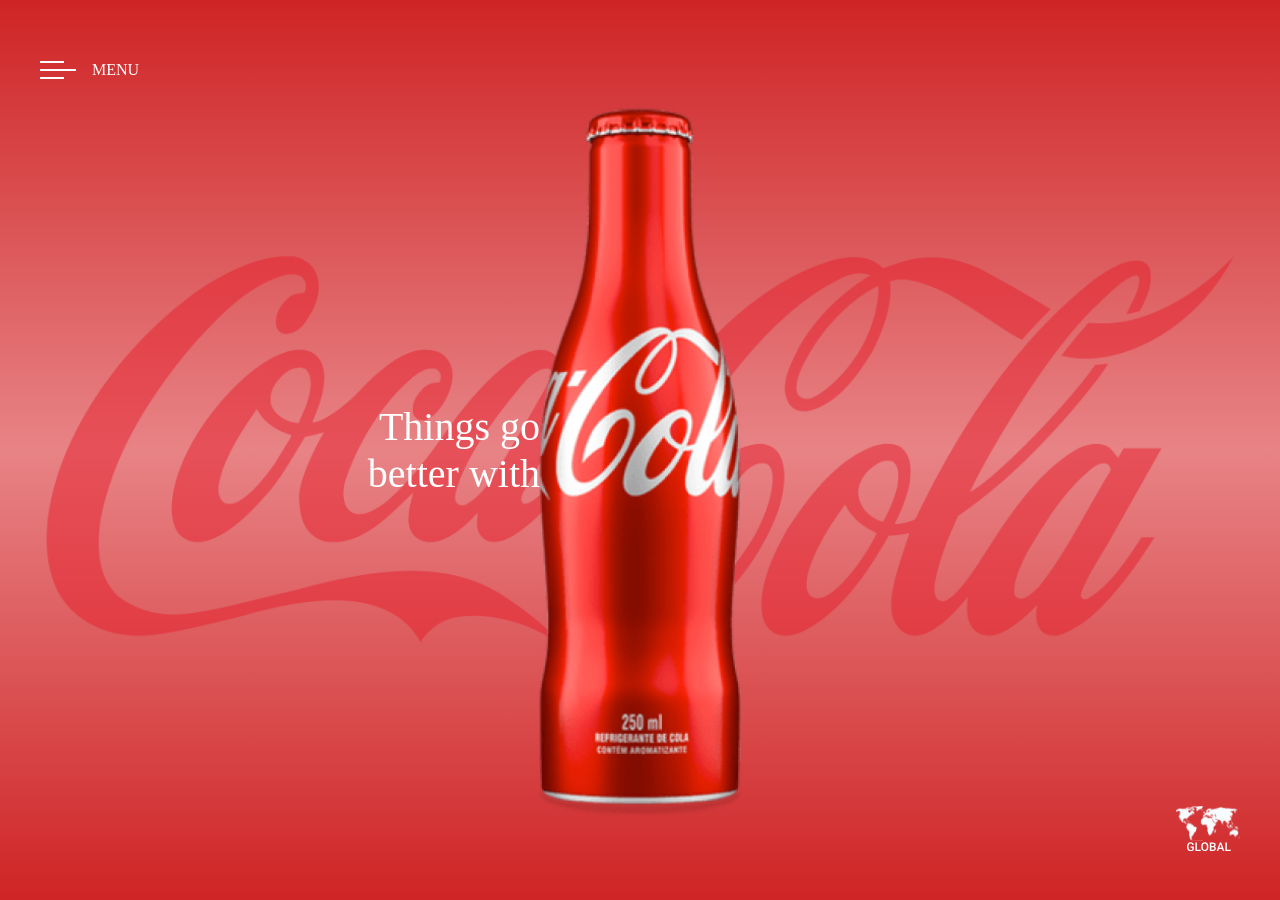
<file: index.html>
<!DOCTYPE html>
<html lang="pt-BR">
<head>
    <meta charset="UTF-8">
    <meta name="viewport" content="width=device-width, initial-scale=1.0">
    <link rel="stylesheet" href="./style.css">
    <title>Coca-Cola</title>
</head>
<body>
    <header class="menu">
        <img class="menu-hamburguer" src="./img/menu-burger.png" alt="menu hamburguer">
        <span class="menu-texto">MENU</span>
    </header>

    <main class="corpo">
        <p class="texto">Things go better with</p>
        <img class="garrafa" src="./img/coca-cola.png" alt="garrafa coca-cola">
    </main>

    <footer class="rodape">
        <img src="./img/map.svg" alt="mapa">
    </footer>
</body>
</html>
</file>
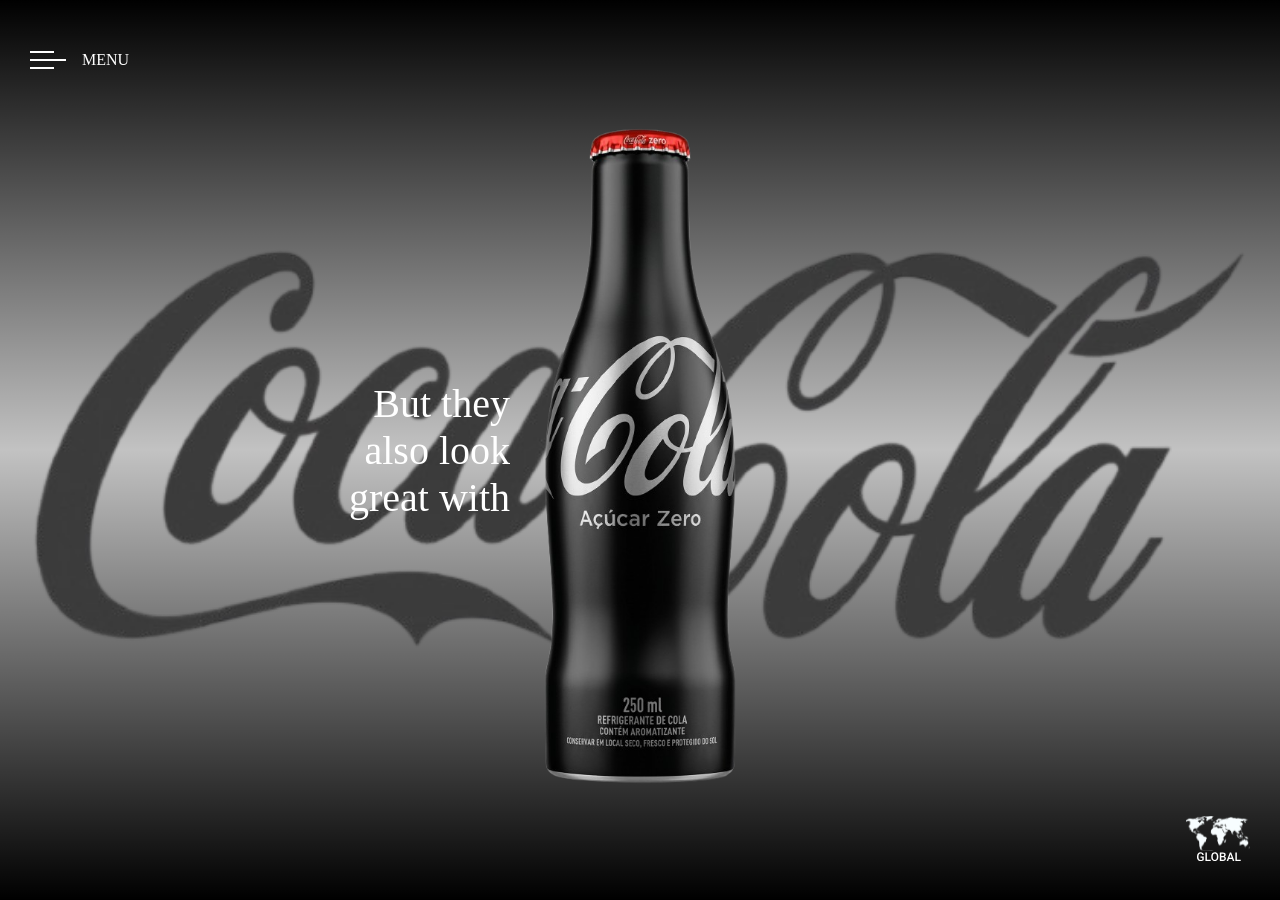
<file: coca-zero.html>
<!DOCTYPE html>
<html lang="pt-BR">
<head>
    <meta charset="UTF-8">
    <meta name="viewport" content="width=device-width, initial-scale=1.0">
    <link rel="stylesheet" href="./coca-zero.css">
    <title>Coca-Cola Zero</title>
</head>
<body>
    <header class="menu">
        <img class="menu-hamburguer" src="./img/menu-burger.png" alt="menu-hamburguer">
        <span class="menu-texto">MENU</span>
    </header>

    <main class="corpo">
        <p class="texto">But they also look great with</p>
        <img class="garrafa" src="./img/coca-zero.png" alt="garrafa de coca zero">
    </main>

    <footer class="rodape">
        <img src="./img/map.svg" alt="mapa">
    </footer>
</body>
</html>
</file>
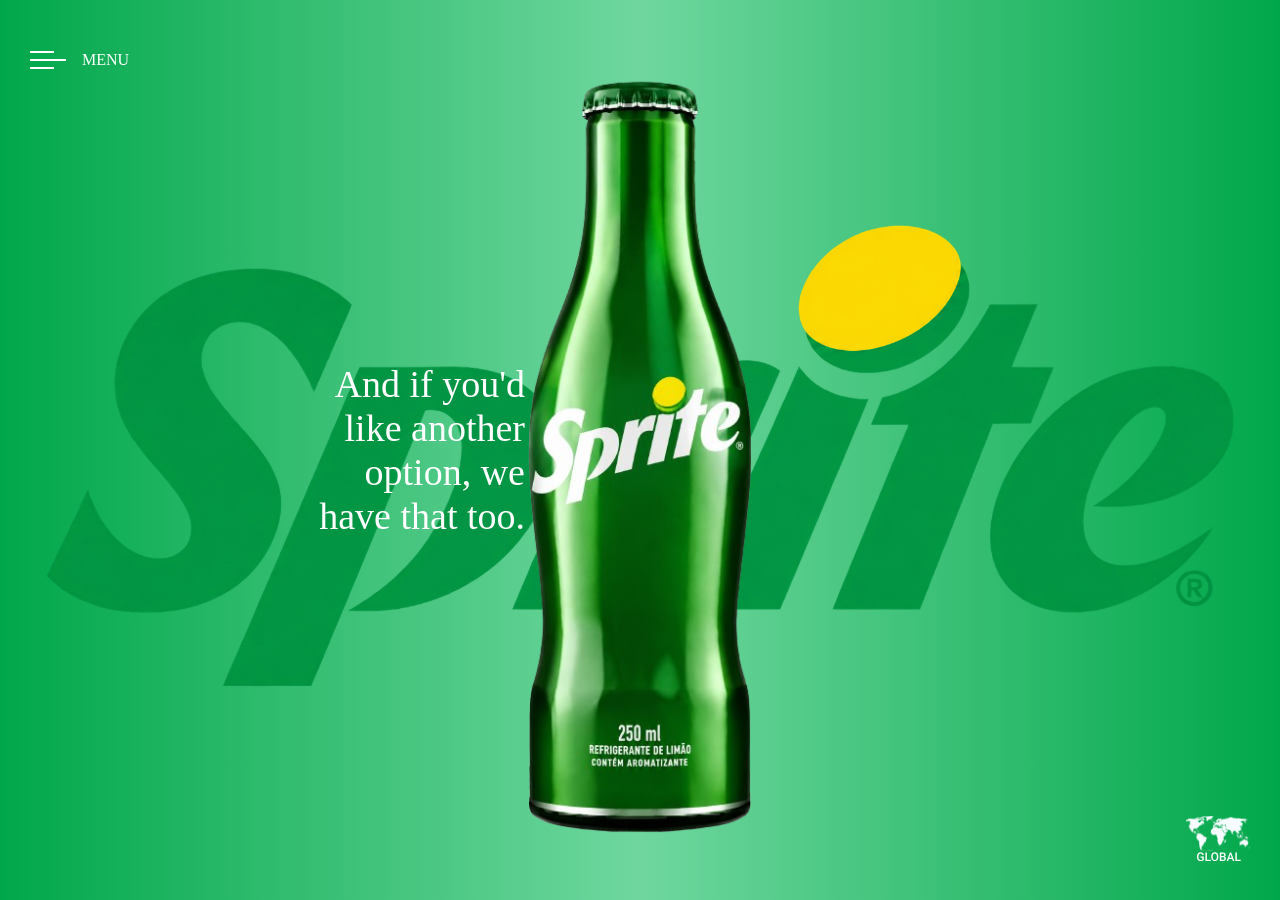
<file: sprite.html>
<!DOCTYPE html>
<html lang="pt-BR">
<head>
    <meta charset="UTF-8">
    <meta name="viewport" content="width=device-width, initial-scale=1.0">
    <link rel="stylesheet" href="./sprite.css">
    <title>Sprite</title>
</head>
<body>
    <header class="menu">
        <img class="menu-hamburguer" src="./img/menu-burger.png" alt="">
        <span class="menu-texto">MENU</span>
    </header>

    <main class="corpo">
        <p class="texto">And if you'd like another option, we have that too.</p>
        <img class="garrafa" src="./img/sprite.png" alt="">
    </main>

    <footer class="rodape">
        <img src="./img/map.svg" alt="">
    </footer>
</body>
</html>
</file>
<file: style.css>
* {
    margin: 0;
    padding: 0;
    box-sizing: border-box;
}

body {
    height: 100vh;
    background: linear-gradient(rgba(207, 36, 37, 1) 0%, rgba(218, 59, 63, 0.63) 50%, rgba(207, 36, 37, 1) 100%);
    display: flex;
    flex-direction: column;
    padding: 40px;
}

.menu {
    height: 60px;
    display: flex;
    align-items: center;
    gap: 16px;
}

.menu-texto {
    color: white;
}

.corpo {
    background-image: url(./img/coca-cola-background.png);
    background-repeat: no-repeat;
    background-position: center;
    background-size: contain;
    height: 100px;
    flex-grow: 1;
    display: flex;
    justify-content: center;
    align-items: center;
}

.texto {
    font-size: 40px;
    color: white;
    transform: translateX(-200px);
    width: 200px;
    text-align: right;
}

.garrafa {
    height: 85vh;
    position: absolute;
}

.rodape {
    height: 60px;
    display: flex;
    justify-content: flex-end;
    align-items: center;
}

@media (max-width: 768px) {
    body {
        padding: 24px;
    }

    .corpo {
        align-items: flex-start;
    }

    .garrafa {
        height: 65vh;
        bottom: 50px;
    }

    .texto {
        transform: translateX(0);
        font-size: 24px;
        text-align: center;
        width: 150px;
    }
}
</file>
<file: coca-zero.css>
* {
    margin: 0;
    padding: 0;
    box-sizing: border-box;
}

body {
    background: linear-gradient(rgba(0, 0, 0, 1) 0%, rgba(0, 0, 0, 0.24) 50%, rgba(0, 0, 0, 1) 100%);
    height: 100vh;
    display: flex;
    flex-direction: column;
    padding: 30px;
}

.menu {
    height: 60px;
    display: flex;
    align-items: center;
    gap: 16px;
}

.menu-texto {
    color: white;
}

.corpo {
    background-image: url(./img/coca-zero-background.png);
    background-repeat: no-repeat;
    background-position: center;
    background-size: contain;
    height: 150px;
    flex-grow: 1;
    display: flex;
    justify-content: center;
    align-items: center;
}

.texto {
    font-size: 40px;
    color: white;
    transform: translateX(-220px);
    width: 180px;
    text-align: right;
}

.garrafa {
    height: 80vh;
    position: absolute;
}

.rodape {
    height: 60px;
    display: flex;
    justify-content: flex-end;
    align-items: center;
}

@media (max-width: 768px) {
    body {
        padding: 24px;
    }

    .corpo {
        align-items: flex-start;
    }

    .garrafa {
        height: 65vh;
        bottom: 50px;
    }

    .texto {
        transform: translateX(0);
        font-size: 24px;
        text-align: center;
        width: 150px;
    }
}
</file>
<file: sprite.css>
* {
    margin: 0;
    padding: 0;
    box-sizing: border-box;
}

body {
    background: linear-gradient(90deg,rgba(0, 167, 74, 1) 0%, rgba(7, 186, 88, 0.58) 50%, rgba(0, 167, 74, 1) 100%);
    height: 100vh;
    display: flex;
    flex-direction: column;
    padding: 30px;
}

.menu {
    height: 60px;
    display: flex;
    align-items: center;
    gap: 16px;
}

.menu-texto {
    color: white;
}

.corpo {
    background-image: url(./img/sprite-background.png);
    background-repeat: no-repeat;
    background-position: center;
    background-size: contain;
    height: 150px;
    flex-grow: 1;
    display: flex;
    justify-content: center;
    align-items: center;
}

.texto {
    font-size: 38px;
    color: white;
    transform: translateX(-220px);
    width: 210px;
    text-align: right;
}

.garrafa {
    height: 85vh;
    position: absolute;
}

.rodape {
    height: 60px;
    display: flex;
    justify-content: flex-end;
    align-items: center;
}

@media (max-width: 768px) {
    body {
        padding: 24px;
    }

    .corpo {
        align-items: flex-start;
    }

    .garrafa {
        height: 65vh;
        bottom: 50px;
    }

    .texto {
        transform: translateX(0);
        font-size: 24px;
        text-align: center;
        width: 150px;
    }
}
</file>
